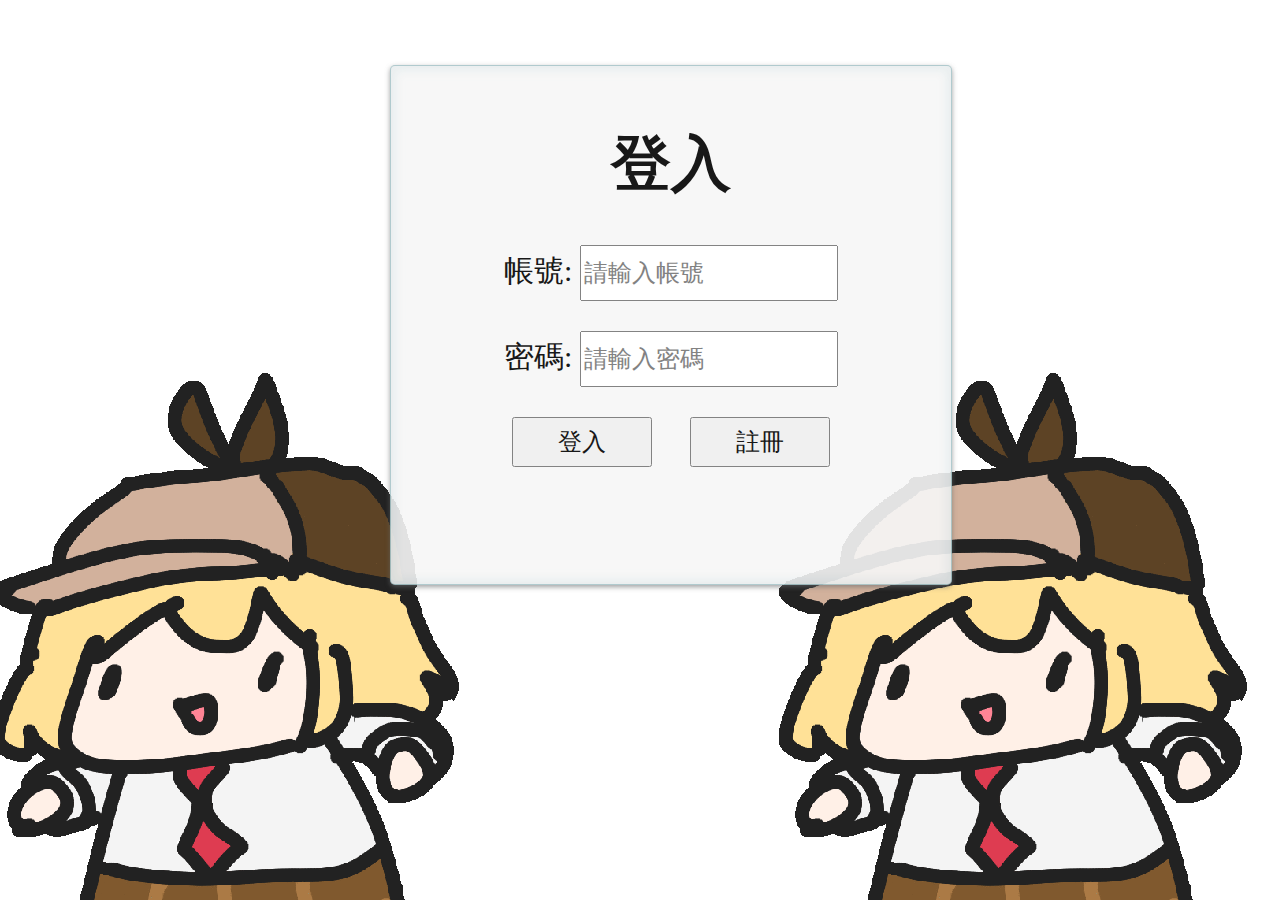
<file: Code/index.html>
<!DOCTYPE html>
<html lang="en" xmlns="http://www.w3.org/1999/html">
<head>
    <meta charset="UTF-8">
    <title>登入</title>
    <style type="text/css">
        #mid{
             width:500px;
             height:500px;
             position:absolute;
             left:50%;
             top:35%;
             margin:-250px 0 0 -250px
         }
        #login {
            text-align: center;
            font-size:30px;
            margin: auto;
            position: absolute;
            top: 0px;
            width:500px;
            height:500px;
            padding: 18px 6% 0px 6%;
            background: rgb(247, 247, 247);
            border: 1px solid rgba(147, 184, 189, 0.8);
            box-shadow: 0pt 2px 5px rgba(105, 108, 109, 0.7),
                    0px 0px 8px 5px rgba(208, 223, 226, 0.4) inset;
            border-radius: 5px;
            opacity: 0.9;
        }
    </style>
</head>

<body style="background-image: url(logingif.gif);background-position:1400px 10px;"></body>
<div id="mid"><div id="login">
    <form action="login_run.php" method="POST" >
        <h1>登入</h1>
        <p>帳號: <input type="text"      id="account"  name="account"  placeholder="請輸入帳號" style="width:250px;height:50px;font-size: 24px;"></p>
        <p>密碼: <input type="password"  id="password" name="password" placeholder="請輸入密碼" style="width:250px;height:50px;font-size: 24px;"></p>
        <input type="submit" id="signin submit"   value="登入" style="width:140px;height:50px;font-size: 24px;">&nbsp;&nbsp;&nbsp;&nbsp;
        <input type="button" value="註冊" style="width:140px;height:50px;font-size: 24px;" onclick="location.href='register.html'">
    </form>
</div></div>
</html>
</file>
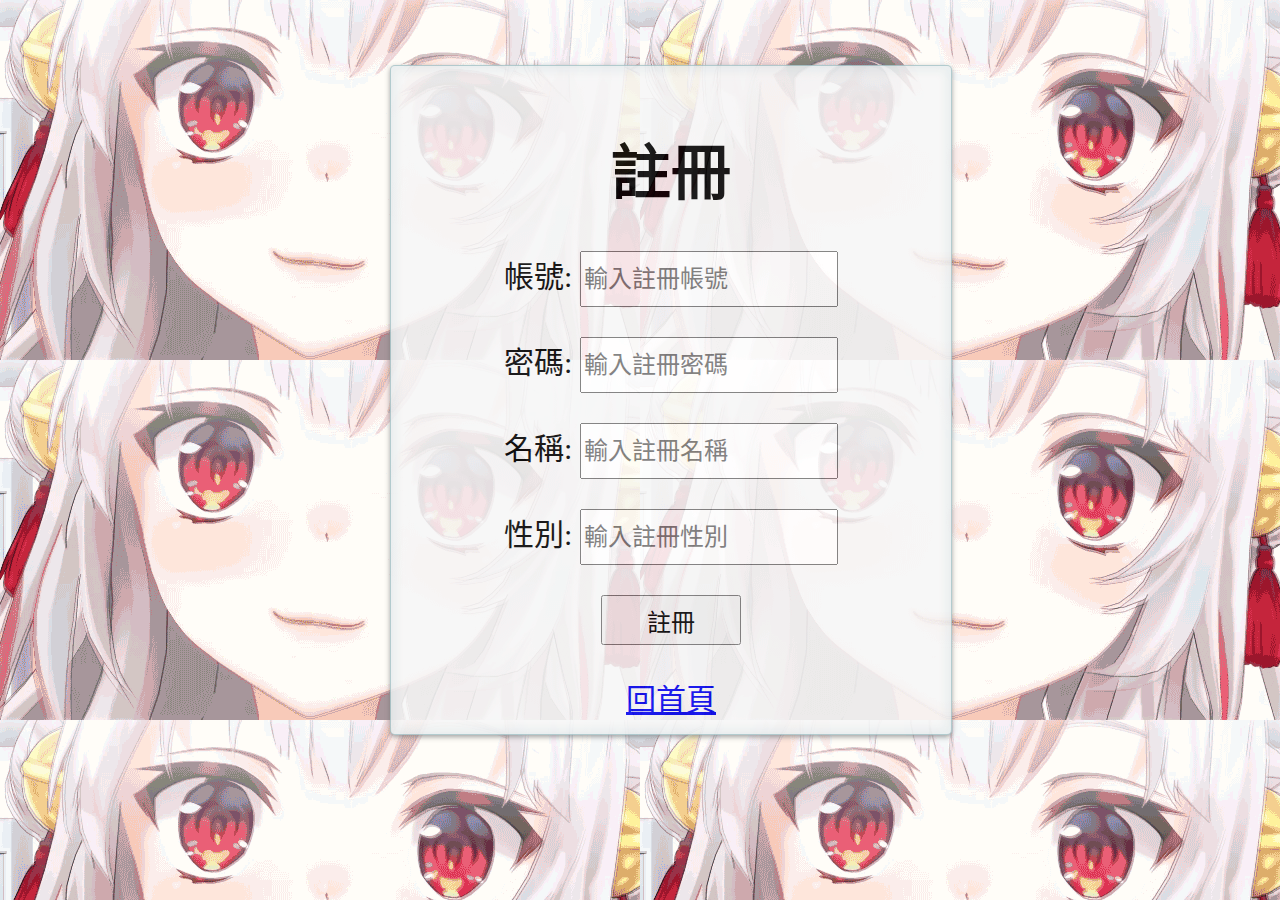
<file: Code/register.html>
<!DOCTYPE html>
<html lang="zh-TW">
    <head>
        <meta charset="utf-8">
        <meta http-equiv=""> 
        <title>註冊</title>
        <style type="text/css">
            #mid{
                 width:500px;
                 height:500px;
                 position:absolute;
                 left:50%;
                 top:35%;
                 margin:-250px 0 0 -250px
             }
            #register {
                text-align: center;
                font-size:30px;
                margin: auto;
                position: absolute;
                top: 0px;
                width:500px;
                height:650px;
                padding: 18px 6% 0px 6%;
                background: rgb(247, 247, 247);
                border: 1px solid rgba(147, 184, 189, 0.8);
                box-shadow: 0pt 2px 5px rgba(105, 108, 109, 0.7),
                        0px 0px 8px 5px rgba(208, 223, 226, 0.4) inset;
                border-radius: 5px;
                opacity: 0.88;
            }
        </style>
    </head>

    <body style="background-image: url(registergif.gif);"></body>
        <form action="register_run.php" method="POST" >
            <div id=mid> <div id=register>
            <h1>註冊</h1>
            <meta http-equiv="Content-Type" content="text/html; charset=utf-8" />
                <p>帳號: <input type="test"     name="account"  placeholder="輸入註冊帳號"   style="width:250px;height:50px;font-size: 24px;"></p>
                <p>密碼: <input type="password" name="password" placeholder="輸入註冊密碼"   style="width:250px;height:50px;font-size: 24px;"></p>
                <p>名稱: <input type="text"     name="name"     placeholder="輸入註冊名稱"   style="width:250px;height:50px;font-size: 24px;"></p>
                <p>性別: <input type="text"     name="gender"   placeholder="輸入註冊性別"   style="width:250px;height:50px;font-size: 24px;"></p>
                <p><input type="submit" name="button" value="註冊"  style="width:140px;height:50px;font-size: 24px;"></p>
                <a href='./index.html'>回首頁</a>
            </div></div>
    </form>
</html>
</file>
